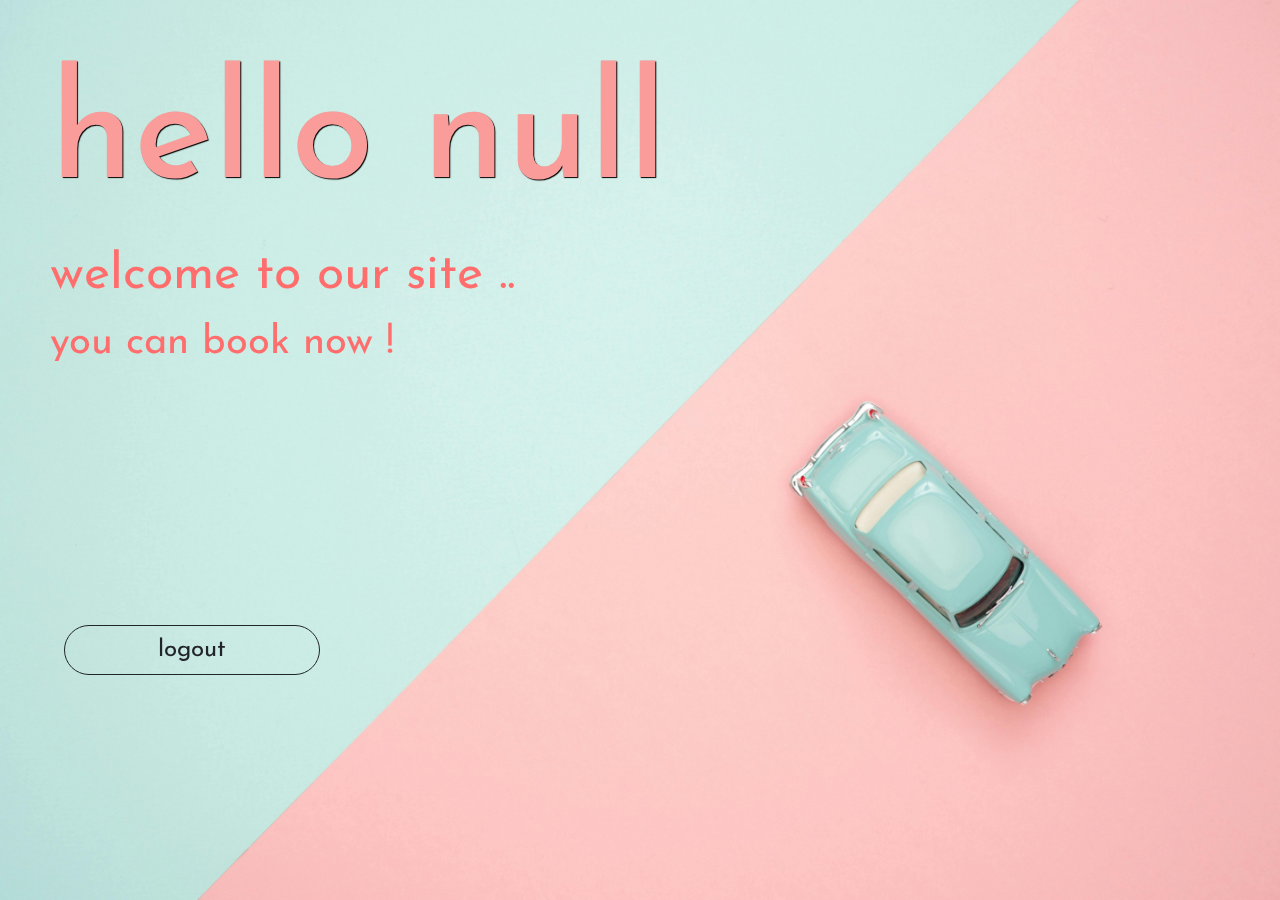
<file: home.html>
<!DOCTYPE html>
<html lang="en">

<head>
    <meta charset="UTF-8">
    <meta http-equiv="X-UA-Compatible" content="IE=edge">
    <meta name="viewport" content="width=device-width, initial-scale=1.0">
    <title>Home bage</title>
    <link rel="stylesheet" href="https://cdnjs.cloudflare.com/ajax/libs/font-awesome/6.5.1/css/all.min.css"
        integrity="sha512-DTOQO9RWCH3ppGqcWaEA1BIZOC6xxalwEsw9c2QQeAIftl+Vegovlnee1c9QX4TctnWMn13TZye+giMm8e2LwA=="
        crossorigin="anonymous" referrerpolicy="no-referrer" />
    <link
        href="https://fonts.googleapis.com/css2?family=Josefin+Sans:wght@200;300;400;500;700&family=Lobster&family=Pacifico&family=Ubuntu&display=swap"
        rel="stylesheet">
    <link rel="stylesheet" href="css/bootstrap.min.css">
    <link rel="stylesheet" href="css/style.css">
</head>



<body>


    <div id="home" class=" homePage d-flex justify-content-center align-items-center vh-100">
        <div id="helloUser" class="helloUser rounded-3  d-flex flex-column ">
            <div class="innerHello"></div>
            <p class="homePargraph1">welcome to our site ..</p>
            <p class="homePargraph2"> you can book now !</p>
        </div>
        <button class="logoutBtn btn btn-outline-dark "> logout </button>
        <div class="myIcons">
            <i class="fa-brands fa-facebook socialM"></i>
            <i class="fa-brands fa-instagram socialM"></i>
            <i class="fa-brands fa-linkedin socialM"></i>
            <i class="fa-brands fa-twitter socialM"></i>
        </div>


    </div>



    <script src="js/bootstrap.bundle.min.js"></script>
    <script src="js/home.js"></script>
</body>


</html>
</file>
<file: css/style.css>
body {
    font-family: 'Josefin Sans', sans-serif;

}

#home {
    position: fixed;
    top: 0;
    bottom: 0;
    left: 0;
    right: 0;
    min-width: 100%;
    min-height: 100%;
}

.welcome {
    color: #d95654;
}

#theVid1 {
    position: fixed;
    top: 0;
    bottom: 0;
    left: 0;
    right: 0;
    min-width: 100%;
    min-height: 100%;


}

.loginSquare {
    height: 400px;
    border-radius: 10px;
    background-color: #ffffff89;
    box-shadow: 8px 8px 12px rgba(0, 0, 0, 0.408);
}

.signupSquare {
    height: 485px;
    border-radius: 10px;
    background-color: #88B1A3;
    box-shadow: 0 0 10px rgba(0, 0, 0, 0.302);
    color: #ffffff;

}

.signupSquare h2 {
    font-family: 'Ubuntu', sans-serif;
    padding-inline: 20px;
    font-weight: 600;
}

.inputs {
    width: 80%;
}

.textBtn {
    color: rgb(236, 0, 0);
    font-size: 1.2rem;
    font-weight: 400;
    font-family: 'Josefin Sans', sans-serif;
    padding: 5px 2px 2px;
    transition: all .3s;
    display: inline-block;
}


.textBtn:hover {
    color: rgb(167, 0, 0);
    border-radius: 5px;
    padding: 5px 2px 2px;
    transform: scale(1.05);
}

.textBtn1 {
    color: rgba(0, 128, 128, 0.821);
    font-size: 1.2rem;
    font-weight: 900;
    background-color: rgb(240, 248, 255);
    border-radius: 5px;
    padding: 5px 2px 2px;
    transition: all .3s;

}

.textBtn1:hover {
    color: inherit;
    background-color: rgb(30, 181, 131);
    filter: drop-shadow(0 0 10px rgb(132, 255, 251));
}

/* ---- start home page ------ */


.homePage {
    background-image: url(../media/pexels-moose-photos-1037995.jpg);
    background-size: cover;
    background-position: center center;
}

.helloUser {
    height: 400px;
    position: absolute;
    top: 50px;
    left: 50px;
}

.innerHello h1 {
    font-size: 150px;
    color: #fa9d9a;
    text-shadow: 1px 1px 1px rgb(0, 0, 0);
}

.homePargraph1 {
    color: #ff6d6d;
    font-size: 50px;
    padding: 0;
    margin: 0;
}

.homePargraph2 {
    color: #ff6d6d;
    font-size: 40px;
    padding: 0;
    margin: 0;
}

.logoutBtn {
    position: absolute;
    bottom: 25%;
    left: 5%;
    width: 20%;
    font-size: 1.5rem;
    border-radius: 2rem;
}

.myIcons {
    position: absolute;
    bottom: 10px;
}

.socialM {
    padding-inline: 10px;
    font-size: 30px;
    cursor: pointer;
    transition: all .3s;
}

.socialM:hover {

    color: #ffffff;
    filter: drop-shadow(0 0 10px rgb(25, 244, 255));
    transform: scale(1.4);


}

/* ---- end home page ------ */


.sucssesModal {
    width: 100%;
    height: 100vh;
    background-color: rgba(0, 0, 0, 0.772);
    position: fixed;
    top: 0;
    right: 0;
    left: 0;
}

.innerSM {
    height: 450px;
    background-color: white;
    text-align: center;
    display: flex;
    justify-content: center;
    align-items: center;
    border-radius: 40px;
    position: relative;

}

.twoButtons {
    width: 100%;
    position: absolute;
    bottom: 20%;
}

.buttonM1 {
    font-size: 1.4rem;
    width: 25%;
    padding: 1rem 0;
    border-radius: 1.6rem 0.4rem 0.4rem 1.6rem;
}

.buttonM2 {
    font-size: 1.4rem;
    width: 25%;
    padding: 1rem 0;
    border-radius: 0.4rem 1.6rem 1.6rem 0.4rem;
}

.fa-circle-check {
    position: absolute;
    top: 25%;
    font-size: 3rem;
}

.modalMsg {
    font-size: 2rem;
}

.specialAlert {
    font-size: 15px;
    color: red;
    padding: 0;
    margin: 0;
}



/* ====================== media query =================*/

@media screen and (max-width:576px) {
    .loginSquare {
        width: 90%;
    }

    .signupSquare {
        width: 90%;
    }

    #theVid1 {
        transform: rotatey(180deg);
    }

    .loginSquare p,
    .loginSquare a {
        font-size: large;
    }

    .signupSquare h2 {
        padding-inline: 20px;
        font-size: large
    }

    .signupSquare a {
        font-size: large;
    }

    .alreadyUsed {
        font-size: 16px;
    }


    /* ----- start succses modal ------ */
    .innerSM {
        width: 90%;
        height: 450px;
    }

    .twoButtons {
        bottom: 10%;
    }

    .buttonM1 {
        font-size: 1.2rem;
        width: 40%;
        padding: .7rem 0;
    }

    .buttonM2 {
        font-size: 1.2rem;
        width: 40%;
        padding: .7rem 0;
    }

    .modalMsg {
        font-size: 2.3rem;
    }

    /* ----- end succses modal ------ */



    /* ---- start home page ------ */
    .innerHello h1 {
        font-size: 80px;
        text-shadow: 1px 1px 1px rgba(0, 0, 0, 0.825);
    }

    .homePargraph1 {
        padding-top: 10px;
        color: #ff5252;
        font-size: 22px;
    }

    .homePargraph2 {
        color: #ff5252;
        font-size: 18px;
    }

    .logoutBtn {
        position: absolute;
        bottom: 20%;
        left: unset;
        width: 40%;
        font-size: 1.5rem;
        border-radius: 2rem;
    }

    .socialM {
        padding-inline: 5px;
        font-size: 20px;
    }
    /* ---- end home page ------ */
}




@media screen and (max-width:414px){
    .myIcons{
        bottom: 12%;
    }
    .innerHello h1 {
        font-size: 68px;
    }
}


/* =============== fonts ===============
font-family: 'Josefin Sans', sans-serif;
font-family: 'Lobster', sans-serif;
font-family: 'Pacifico', cursive;
font-family: 'Ubuntu', sans-serif;
*/
</file>
